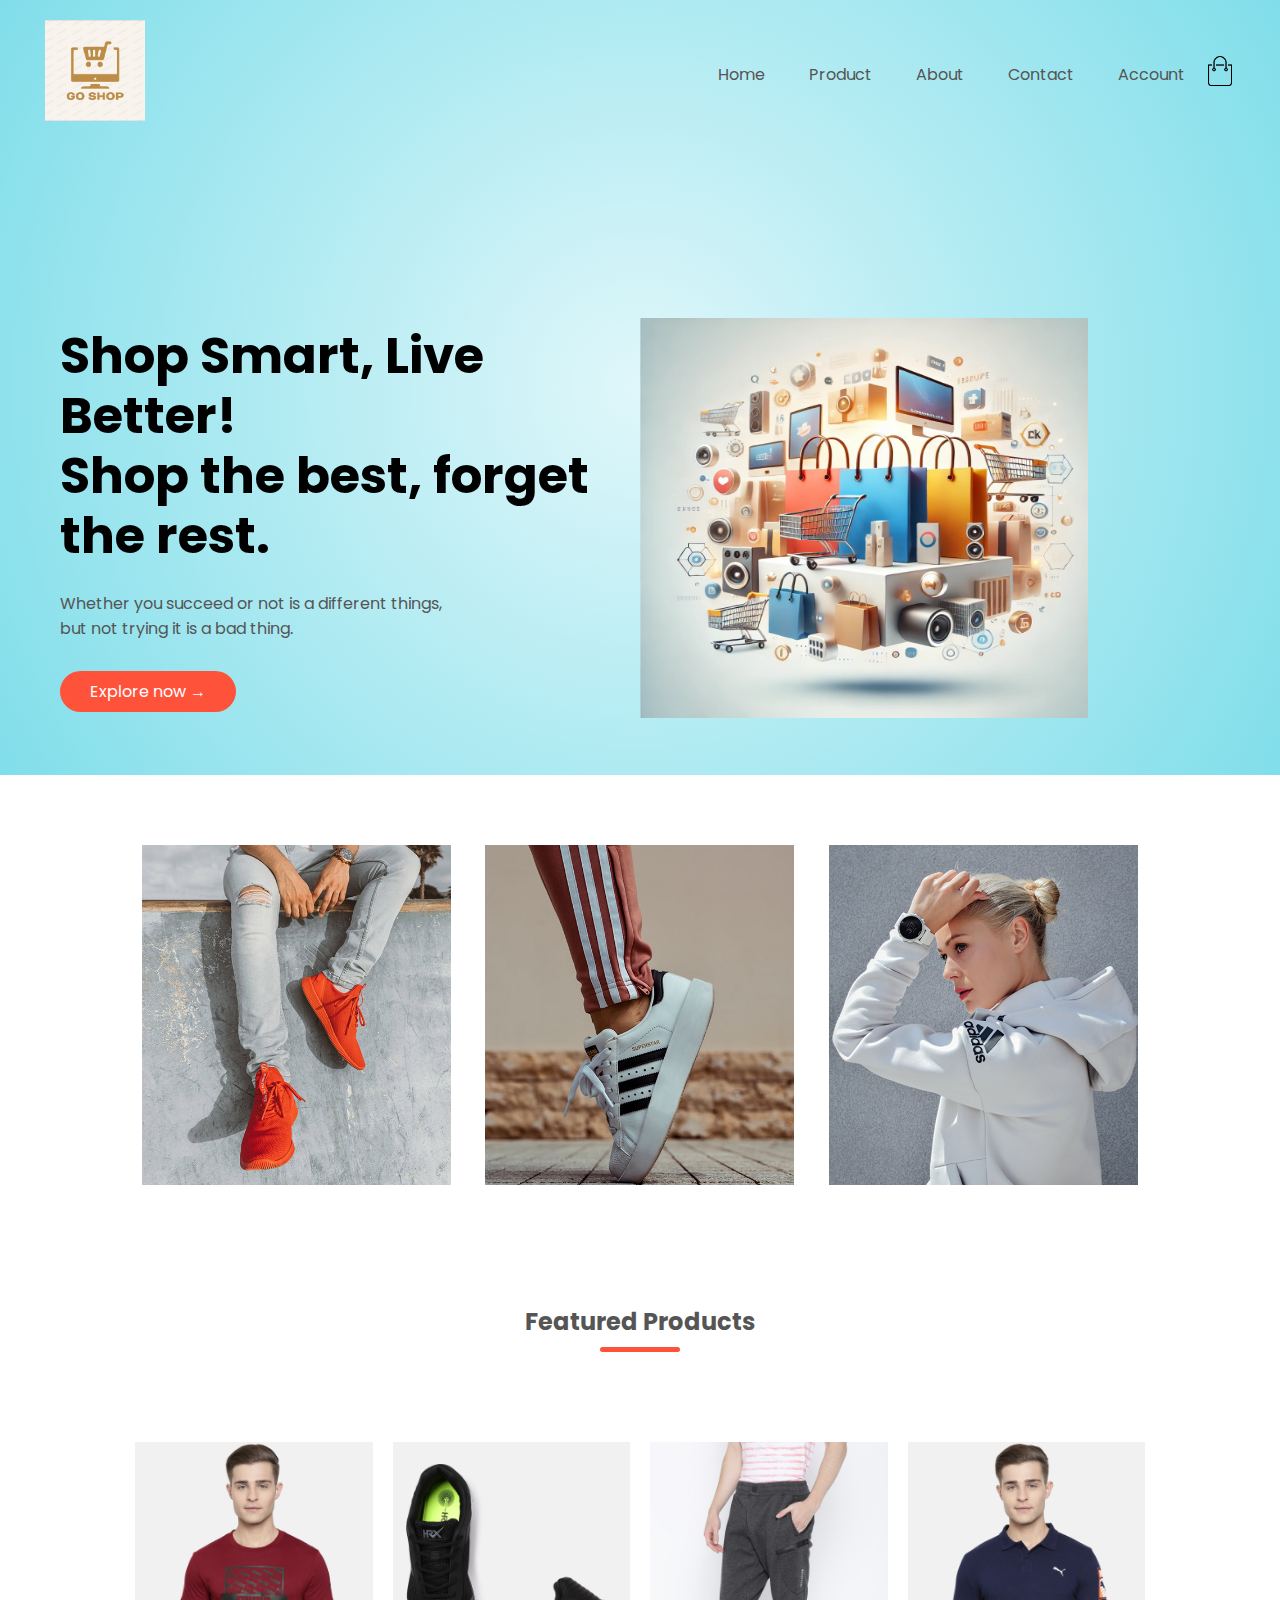
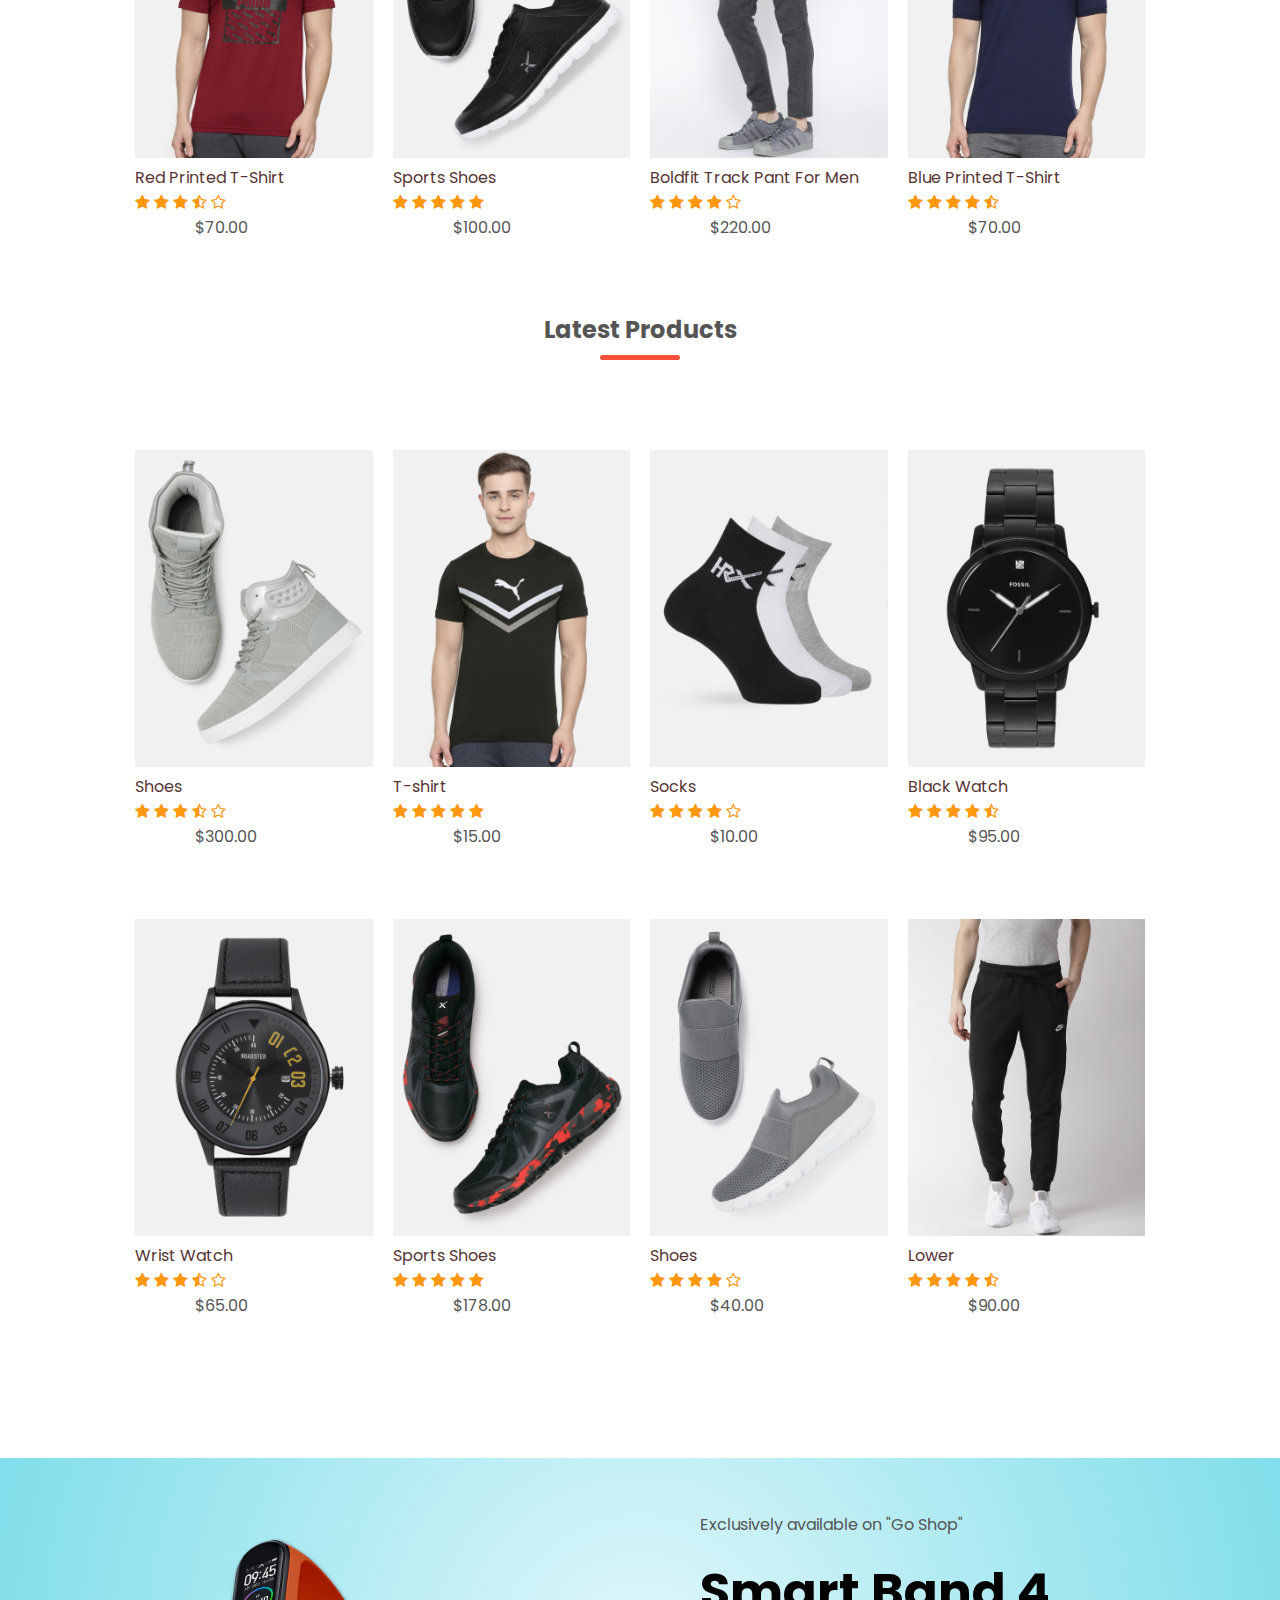
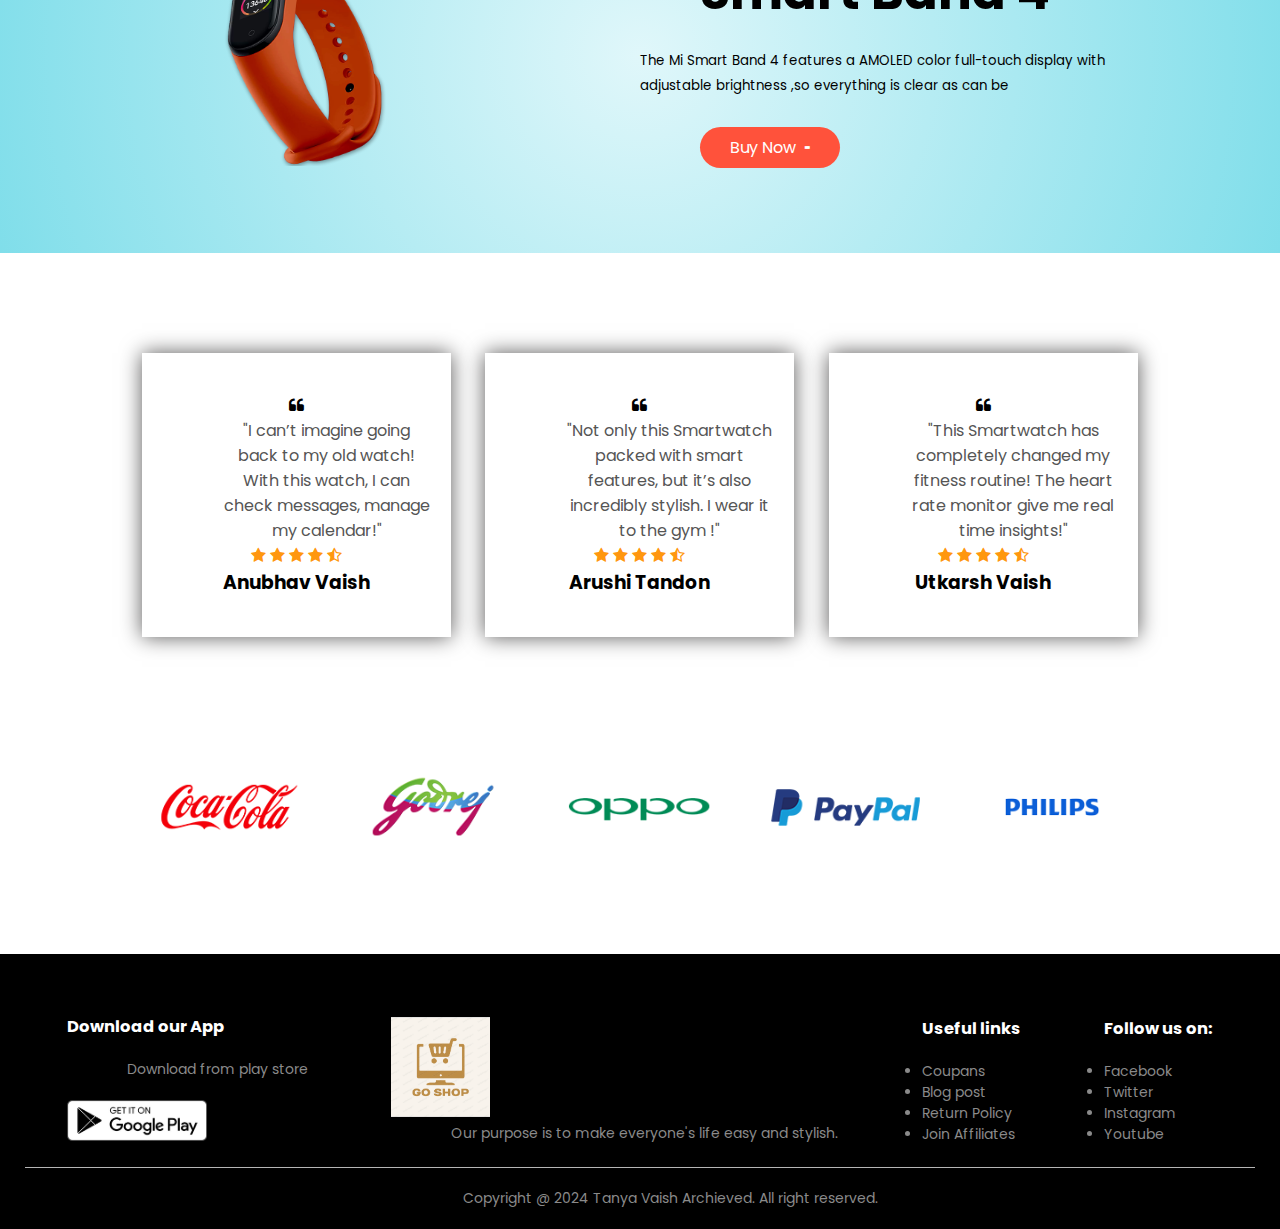
<file: index.html>
<!DOCTYPE html>
<html lang="en">
<head>
    <meta charset="UTF-8">
    <meta name="viewport" content="width=device-width, initial-scale=1.0">
    <title>GO SHOP </title>
    <link rel="stylesheet" href="./styles.css"/>
    <!--For adding diff. font styles-->
    <link rel="preconnect" href="https://fonts.googleapis.com">  
    <link rel="preconnect" href="https://fonts.gstatic.com" crossorigin>
    <link href="https://fonts.googleapis.com/css2?family=Poppins:wght@300;400;500;600;700&display=swap" rel="stylesheet">
    <!--Website used: "font awesome 4 cdn"-->
    <link rel="stylesheet" href="https://cdnjs.cloudflare.com/ajax/libs/font-awesome/4.7.0/css/font-awesome.min.css">
</head>
<body>
    <!--Header Section-->

    <div class="header">   <!--For adding background-color-->
    <div class="container">
        <div class="navbar">
            <div class="logo">
                <a href="./index.html"><img src="./assets/images/logo.png" width="100px" /></a>      <!--Image of logo of website--><!--On clicking logo,return to home page-->
            </div>
            <nav>
                <ul>       <!--adding links to other linked webpages-->
                    <li><a href="./index.html">Home</a></li>
                    <li><a href="./products.html">Product</a></li> 
                    <li><a href="./about.html">About</a></li>
                    <li><a href="./contact.html">Contact</a></li>
                    <li><a href="./account.html">Account</a></li>
                </ul>
            </nav>
            <a href="./cart.html"><img src="./assets/images/cart.png " width="30px" height="30px"></a>   
        </div>
    </div>
    <div class="row">
        <div class="col2">
            <h1>Shop Smart, Live Better!<br>Shop the best, forget the rest.</h1>
            <p>Whether you succeed or not is a different things, <br>but not trying it is a bad thing.</p>
            <a href="./products.html" class="button">Explore now &#8594</a>
        </div>
        <div class="col2">
            <img src="./assets/images/cover_photo.webp " width="1000px" height="500px">
        </div>
    </div>
    </div>

    <!--Category Section-->
    <div class="categories">
        <div class="small-container">                  <!--For adding spaces from both sides-->
            <div class="row">
                <div class="col3">
                    <img src="./assets/images/category-1.jpg">
                </div>
                <div class="col3">
                    <img src="./assets/images/category-2.jpg">
                </div>
                <div class="col3">
                    <img src="./assets/images/category-3.jpg">
                </div>
            </div>
        </div>
    </div>

    <!--Product Section-->
    <div class="small-container">
        <h2 class="title">Featured Products</h2>
        <div class="row">
            <div class="col4">
                <a href="./products_details.html"><img src="./assets/images/product-1.jpg"></a>
                <a href="./products_details.html"><h4>Red Printed T-Shirt</h4></a>
                <div class="rating">
                    <i class="fa fa-star" ></i>
                    <i class="fa fa-star" ></i>
                    <i class="fa fa-star" ></i>                <!--font awesome icons ,Website used:"cdnjs.com"-->
                    <i class="fa fa-star-half-o" ></i>
                    <i class="fa fa-star-o" ></i>
                </div>
                <p>$70.00</p>
            </div>
            <div class="col4">
                <img src="./assets/images/product-2.jpg">
                <h4>Sports Shoes</h4>
                <div class="rating">
                    <i class="fa fa-star" ></i>
                    <i class="fa fa-star" ></i>
                    <i class="fa fa-star" ></i>                <!--font awesome icons ,Website used:"cdnjs.com"-->
                    <i class="fa fa-star" ></i>
                    <i class="fa fa-star" ></i>
                </div>
                <p>$100.00</p>
            </div>
            <div class="col4">
                <img src="./assets/images/product-3.jpg">
                <h4>Boldfit Track Pant For Men</h4>
                <div class="rating">
                    <i class="fa fa-star" ></i>
                    <i class="fa fa-star" ></i>
                    <i class="fa fa-star" ></i>                <!--font awesome icons ,Website used:"cdnjs.com"-->
                    <i class="fa fa-star" ></i>
                    <i class="fa fa-star-o" ></i>
                </div>
                <p>$220.00</p>
            </div>
            <div class="col4">
                <img src="./assets/images/product-4.jpg">
                <h4>Blue Printed T-Shirt</h4>
                <div class="rating">
                    <i class="fa fa-star" ></i>
                    <i class="fa fa-star" ></i>
                    <i class="fa fa-star" ></i>                <!--font awesome icons ,Website used:"cdnjs.com"-->
                    <i class="fa fa-star" ></i>
                    <i class="fa fa-star-half-o" ></i>
                </div>
                <p>$70.00</p>
            </div>
        </div>

        <!--Latest Product Section-->

        <h2 class="title">Latest Products</h2>
        <div class="row">
            <div class="col4">
                <img src="./assets/images/product-5.jpg">
                <h4>Shoes</h4>
                <div class="rating">
                    <i class="fa fa-star" ></i>
                    <i class="fa fa-star" ></i>
                    <i class="fa fa-star" ></i>                <!--font awesome icons ,Website used:"cdnjs.com"-->
                    <i class="fa fa-star-half-o" ></i>
                    <i class="fa fa-star-o" ></i>
                </div>
                <p>$300.00</p>
            </div>
            <div class="col4">
                <img src="./assets/images/product-6.jpg">
                <h4>T-shirt</h4>
                <div class="rating">
                    <i class="fa fa-star" ></i>
                    <i class="fa fa-star" ></i>
                    <i class="fa fa-star" ></i>                <!--font awesome icons ,Website used:"cdnjs.com"-->
                    <i class="fa fa-star" ></i>
                    <i class="fa fa-star" ></i>
                </div>
                <p>$15.00</p>
            </div>
            <div class="col4">
                <img src="./assets/images/product-7.jpg">
                <h4>Socks</h4>
                <div class="rating">
                    <i class="fa fa-star" ></i>
                    <i class="fa fa-star" ></i>
                    <i class="fa fa-star" ></i>                <!--font awesome icons ,Website used:"cdnjs.com"-->
                    <i class="fa fa-star" ></i>
                    <i class="fa fa-star-o" ></i>
                </div>
                <p>$10.00</p>
            </div>
            <div class="col4">
                <img src="./assets/images/product-8.jpg">
                <h4>Black Watch</h4>
                <div class="rating">
                    <i class="fa fa-star" ></i>
                    <i class="fa fa-star" ></i>
                    <i class="fa fa-star" ></i>                <!--font awesome icons ,Website used:"cdnjs.com"-->
                    <i class="fa fa-star" ></i>
                    <i class="fa fa-star-half-o" ></i>
                </div>
                <p>$95.00</p>
            </div>
            <div class="col4">
                <img src="./assets/images/product-9.jpg">
                <h4>Wrist Watch</h4>
                <div class="rating">
                    <i class="fa fa-star" ></i>
                    <i class="fa fa-star" ></i>
                    <i class="fa fa-star" ></i>                <!--font awesome icons ,Website used:"cdnjs.com"-->
                    <i class="fa fa-star-half-o" ></i>
                    <i class="fa fa-star-o" ></i>
                </div>
                <p>$65.00</p>
            </div>
            <div class="col4">
                <img src="./assets/images/product-10.jpg">
                <h4>Sports Shoes</h4>
                <div class="rating">
                    <i class="fa fa-star" ></i>
                    <i class="fa fa-star" ></i>
                    <i class="fa fa-star" ></i>                <!--font awesome icons ,Website used:"cdnjs.com"-->
                    <i class="fa fa-star" ></i>
                    <i class="fa fa-star" ></i>
                </div>
                <p>$178.00</p>
            </div>
            <div class="col4">
                <img src="./assets/images/product-11.jpg">
                <h4>Shoes</h4>
                <div class="rating">
                    <i class="fa fa-star" ></i>
                    <i class="fa fa-star" ></i>
                    <i class="fa fa-star" ></i>                <!--font awesome icons ,Website used:"cdnjs.com"-->
                    <i class="fa fa-star" ></i>
                    <i class="fa fa-star-o" ></i>
                </div>
                <p>$40.00</p>
            </div>
            <div class="col4">
                <img src="./assets/images/product-12.jpg">
                <h4>Lower</h4>
                <div class="rating">
                    <i class="fa fa-star" ></i>
                    <i class="fa fa-star" ></i>
                    <i class="fa fa-star" ></i>                <!--font awesome icons ,Website used:"cdnjs.com"-->
                    <i class="fa fa-star" ></i>
                    <i class="fa fa-star-half-o" ></i>
                </div>
                <p>$90.00</p>
            </div>
        </div>
        </div>
    </div>
    
    <!--Offer Section-->

    <div class="offer">
        <div class="small-container">
            <div class="row">
                <div class="col2">
                    <img src="./assets/images/exclusive.png" class="offer-img">
                </div>
                <div class="col2">
                    <p>Exclusively available on "Go Shop"</p>
                    <h1>Smart Band 4</h1>
                    <small>The Mi Smart Band 4 features a AMOLED color full-touch display with adjustable brightness
                        ,so everything is clear as can be
                    </small>
                    <a href="" class="button">Buy Now &#9594;</a>
                </div>
            </div>
        </div>
    </div>

    <!--Testimonial Section-->

    <div class="testimonial">
        <div class="small-container">
            <div class="row">
                <div class="col3">
                    <i class="fa fa-quote-left" ></i>
                    <p>"I can’t imagine going back to my old watch! With this watch, I can check messages, manage my calendar!"</p>
                    <div class="rating">
                        <i class="fa fa-star" ></i>
                        <i class="fa fa-star" ></i>
                        <i class="fa fa-star" ></i>                
                        <i class="fa fa-star" ></i>
                        <i class="fa fa-star-half-o" ></i>
                    </div>
                    <h3>Anubhav Vaish</h3>
                </div>
                <div class="col3">
                    <i class="fa fa-quote-left" ></i>
                    <p>"Not only this Smartwatch packed with smart features, but it’s also incredibly stylish. I wear it to the gym !"</p>
                    <div class="rating">
                        <i class="fa fa-star" ></i>
                        <i class="fa fa-star" ></i>
                        <i class="fa fa-star" ></i>                
                        <i class="fa fa-star" ></i>
                        <i class="fa fa-star-half-o" ></i>
                    </div>
                    <h3>Arushi Tandon</h3>
                </div>
                <div class="col3">
                    <i class="fa fa-quote-left" ></i>
                    <p>"This Smartwatch has completely changed my fitness routine! The heart rate monitor give me real time insights!" </p>
                    <div class="rating">
                        <i class="fa fa-star" ></i>
                        <i class="fa fa-star" ></i>
                        <i class="fa fa-star" ></i>                
                        <i class="fa fa-star" ></i>
                        <i class="fa fa-star-half-o" ></i>
                    </div>
                    <h3>Utkarsh Vaish</h3>
                </div>
            </div>
        </div>
    </div>

    <!--Brands Section-->
    <div class="brands">
        <div class="small-container">
            <div class="row">
                <div class="col5">
                    <img src="./assets/images/logo-coca-cola.png">
                </div>
                <div class="col5">
                    <img src="./assets/images/logo-godrej.png">
                </div>
                <div class="col5">
                    <img src="./assets/images/logo-oppo.png">
                </div>
                <div class="col5">
                    <img src="./assets/images/logo-paypal.png">
                </div>
                <div class="col5">
                    <img src="./assets/images/logo-philips.png">
                </div>
            </div>
        </div>
    </div>

    <!--Footer Section-->
    <div class="footer">
        <div class="container">
            <div class="row">
                <div class="footer-col1">
                    <h3>Download our App</h3>
                    <p>Download from play store</p>
                    <div class="app-logo">
                        <img src="./assets/images/play-store.png" >
                    </div>
                </div>
                <div class="footer-col-2">
                    <img src="./assets/images/logo.png" class="kuch-bhi">
                    <p>Our purpose is to make everyone's life easy and stylish.</p>
                </div>
                <div class="footer-col-3">
                    <h3>Useful links</h3>
                    <ul>
                        <li>Coupans</li>
                        <li>Blog post</li>
                        <li>Return Policy</li>
                        <li>Join Affiliates</li>
                    </ul>
                </div>
                <div class="footer-col-4">
                    <h3>Follow us on:</h3>
                    <ul>
                        <li>Facebook</li>
                        <li>Twitter</li>
                        <li>Instagram</li>
                        <li>Youtube</li>
                    </ul>
                </div>
            </div>
            <hr>
            <p class="copyright">Copyright @ 2024 Tanya Vaish Archieved. All right reserved.</p>
        </div>
    </div>
</body>
</html>
</file>
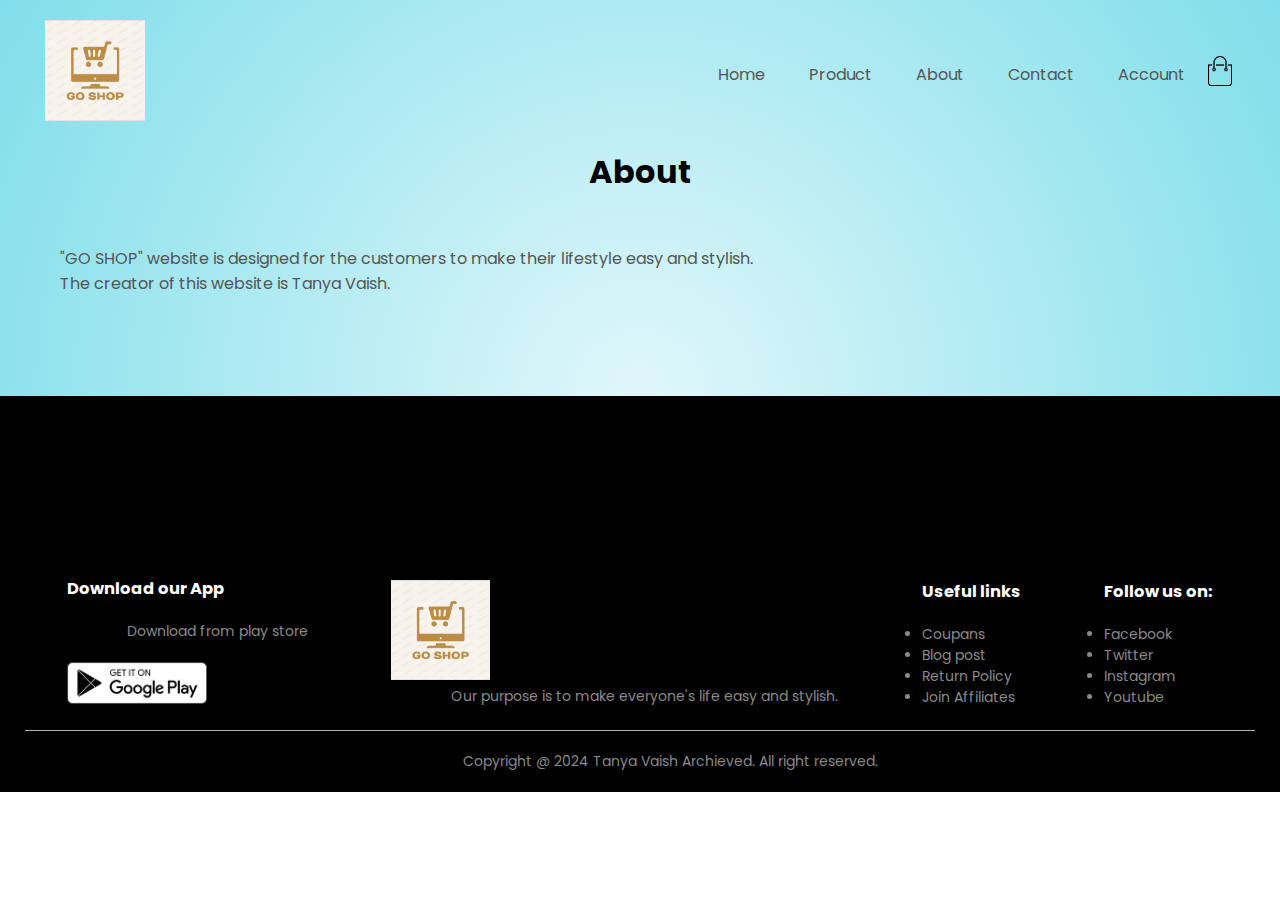
<file: about.html>
<!DOCTYPE html>
<html lang="en">
<head>
    <meta charset="UTF-8">
    <meta name="viewport" content="width=device-width, initial-scale=1.0">
    <title>About Page - GO SHOP </title>
    <link rel="stylesheet" href="./styles.css"/>
    <!--For adding diff. font styles-->
    <link rel="preconnect" href="https://fonts.googleapis.com">  
    <link rel="preconnect" href="https://fonts.gstatic.com" crossorigin>
    <link href="https://fonts.googleapis.com/css2?family=Poppins:wght@300;400;500;600;700&display=swap" rel="stylesheet">
    <!--Website used: "font awesome 4 cdn"-->
    <link rel="stylesheet" href="https://cdnjs.cloudflare.com/ajax/libs/font-awesome/4.7.0/css/font-awesome.min.css">
</head>
<body>
    <!--Header Section-->

    <div class="header">   <!--For adding background-color-->
    <div class="container">
        <div class="navbar">
            <div class="logo">
                <a href="./index.html"><img src="./assets/images/logo.png" width="100px" /></a>      <!--Image of logo of website-->
            </div>
            <nav>
                <ul>       <!--adding links to other linked webpages-->
                    <li><a href="./index.html">Home</a></li>
                    <li><a href="./products.html">Product</a></li> 
                    <li><a href="./about.html">About</a></li>
                    <li><a href="./contact.html">Contact</a></li>
                    <li><a href="./account.html">Account</a></li>
                </ul>
            </nav>
            <a href="./cart.html"><img src="./assets/images/cart.png " width="30px" height="30px"></a>
        </div>
    </div>

    <!--About Section-->
    <h1 style="text-align: center;">About</h1><br><br>
    <p>"GO SHOP" website is designed for the customers to make their lifestyle easy and stylish. <br>The creator of this website is Tanya Vaish.</p>
    <br><br><br><br>

    <!--Footer Section-->
    <div class="footer">
        <div class="container">
            <div class="row">
                <div class="footer-col1">
                    <h3>Download our App</h3>
                    <p>Download from play store</p>
                    <div class="app-logo">
                        <img src="./assets/images/play-store.png" >
                    </div>
                </div>
                <div class="footer-col-2">
                    <img src="./assets/images/logo.png" class="kuch-bhi">
                    <p>Our purpose is to make everyone's life easy and stylish.</p>
                </div>
                <div class="footer-col-3">
                    <h3>Useful links</h3>
                    <ul>
                        <li>Coupans</li>
                        <li>Blog post</li>
                        <li>Return Policy</li>
                        <li>Join Affiliates</li>
                    </ul>
                </div>
                <div class="footer-col-4">
                    <h3>Follow us on:</h3>
                    <ul>
                        <li>Facebook</li>
                        <li>Twitter</li>
                        <li>Instagram</li>
                        <li>Youtube</li>
                    </ul>
                </div>
            </div>
            <hr>
            <p class="copyright">Copyright @ 2024 Tanya Vaish Archieved. All right reserved.</p>
        </div>
    </div>
</file>
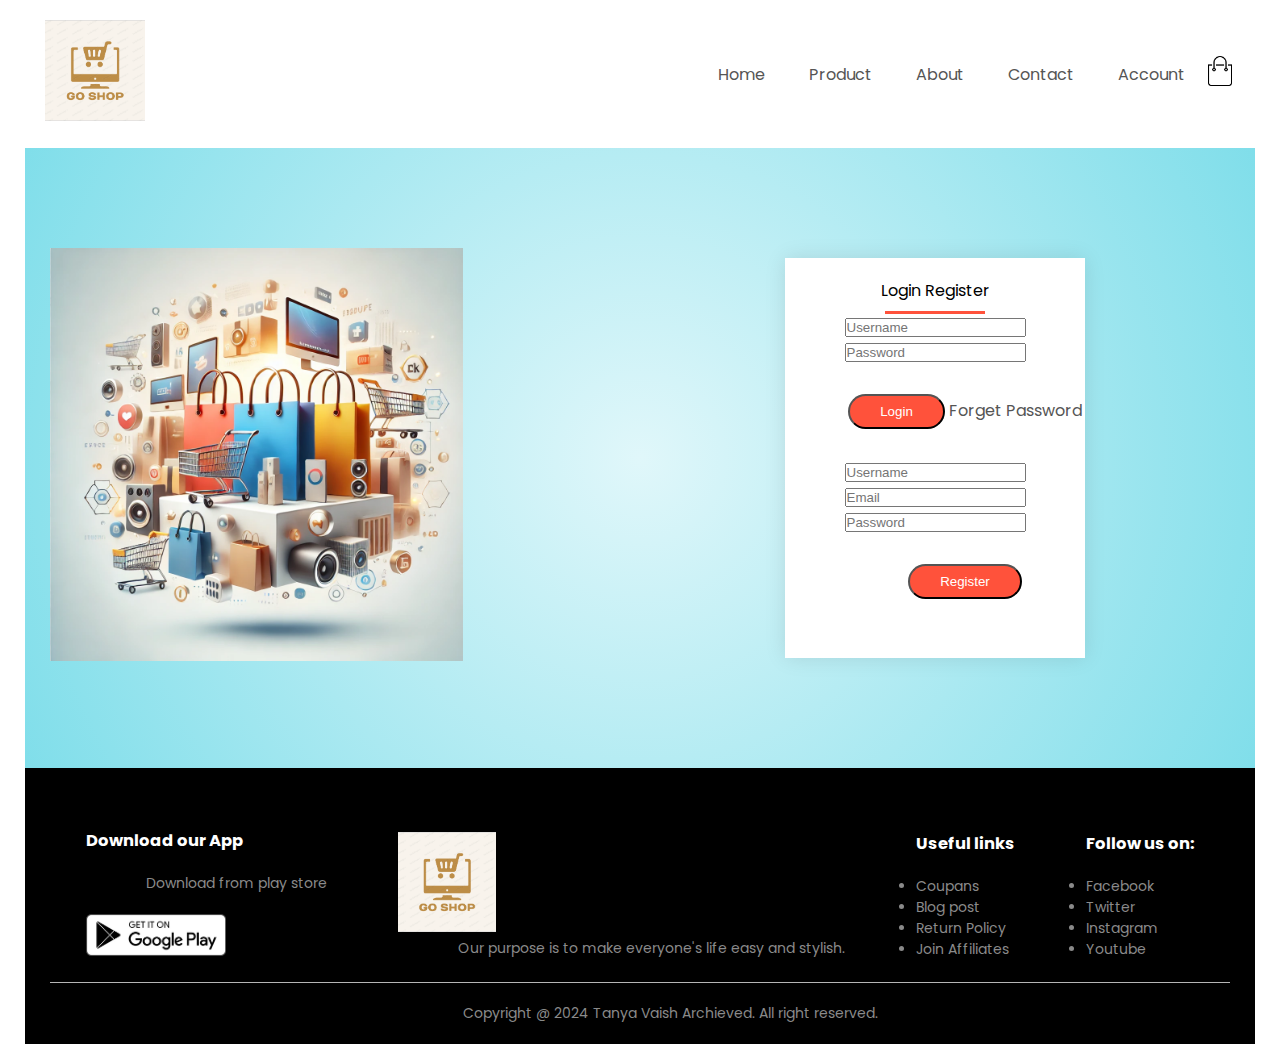
<file: account.html>
<!DOCTYPE html>
<html lang="en">
<head>
    <meta charset="UTF-8">
    <meta name="viewport" content="width=device-width, initial-scale=1.0">
    <title>Account page - GO SHOP </title>
    <link rel="stylesheet" href="./styles.css"/>
    <!--For adding diff. font styles-->
    <link rel="preconnect" href="https://fonts.googleapis.com">  
    <link rel="preconnect" href="https://fonts.gstatic.com" crossorigin>
    <link href="https://fonts.googleapis.com/css2?family=Poppins:wght@300;400;500;600;700&display=swap" rel="stylesheet">
    <!--Website used: "font awesome 4 cdn"-->
    <link rel="stylesheet" href="https://cdnjs.cloudflare.com/ajax/libs/font-awesome/4.7.0/css/font-awesome.min.css">
</head>
<body>
    <!--Header Section-->
    <div class="container">
        <div class="navbar">
            <div class="logo">
                <a href="./index.html"><img src="./assets/images/logo.png" width="100px" /></a>      <!--Image of logo of website-->
            </div>
            <nav>
                <ul>       <!--adding links to other linked webpages-->
                    <li><a href="./index.html">Home</a></li>
                    <li><a href="./products.html">Product</a></li> 
                    <li><a href="./about.html">About</a></li>
                    <li><a href="./contact.html">Contact</a></li>
                    <li><a href="./account.html">Account</a></li>
                </ul>
            </nav>
            <a href="./cart.html"><img src="./assets/images/cart.png " width="30px" height="30px"></a>
        </div>

        <!--Account Page-->
        <div class="account-page">
            <div class="container">
                <div class="row">
                    <div class="col2">
                        <img src="./assets/images/cover_photo.webp">
                    </div>
                    <div class="col2">
                        <div class="form-container">
                            <div class="form-button">
                                <span>Login</span>
                                <span>Register</span>
                                <hr id="Indicator">
                            </div>
                            <form>
                                <input type="text" placeholder="Username">
                                <input type="password" placeholder="Password">
                                <button type="submit" class="button">Login</button>
                                <a href="">Forget Password</a>
                            </form>
                            <form>
                                <input type="text" placeholder="Username">
                                <input type="email" placeholder="Email">
                                <input type="password" placeholder="Password">
                                <button type="submit" class="button">Register</button>
                            </form>
                        </div>
                    </div>
                </div>
            </div>
        </div>

    <!--Footer Section-->
    <div class="footer">
        <div class="container">
            <div class="row">
                <div class="footer-col1">
                    <h3>Download our App</h3>
                    <p>Download from play store</p>
                    <div class="app-logo">
                        <img src="./assets/images/play-store.png" >
                    </div>
                </div>
                <div class="footer-col-2">
                    <img src="./assets/images/logo.png" class="kuch-bhi">
                    <p>Our purpose is to make everyone's life easy and stylish.</p>
                </div>
                <div class="footer-col-3">
                    <h3>Useful links</h3>
                    <ul>
                        <li>Coupans</li>
                        <li>Blog post</li>
                        <li>Return Policy</li>
                        <li>Join Affiliates</li>
                    </ul>
                </div>
                <div class="footer-col-4">
                    <h3>Follow us on:</h3>
                    <ul>
                        <li>Facebook</li>
                        <li>Twitter</li>
                        <li>Instagram</li>
                        <li>Youtube</li>
                    </ul>
                </div>
            </div>
            <hr>
            <p class="copyright">Copyright @ 2024 Tanya Vaish Archieved. All right reserved.</p>
        </div>
    </div>
</body>
</html>
</file>
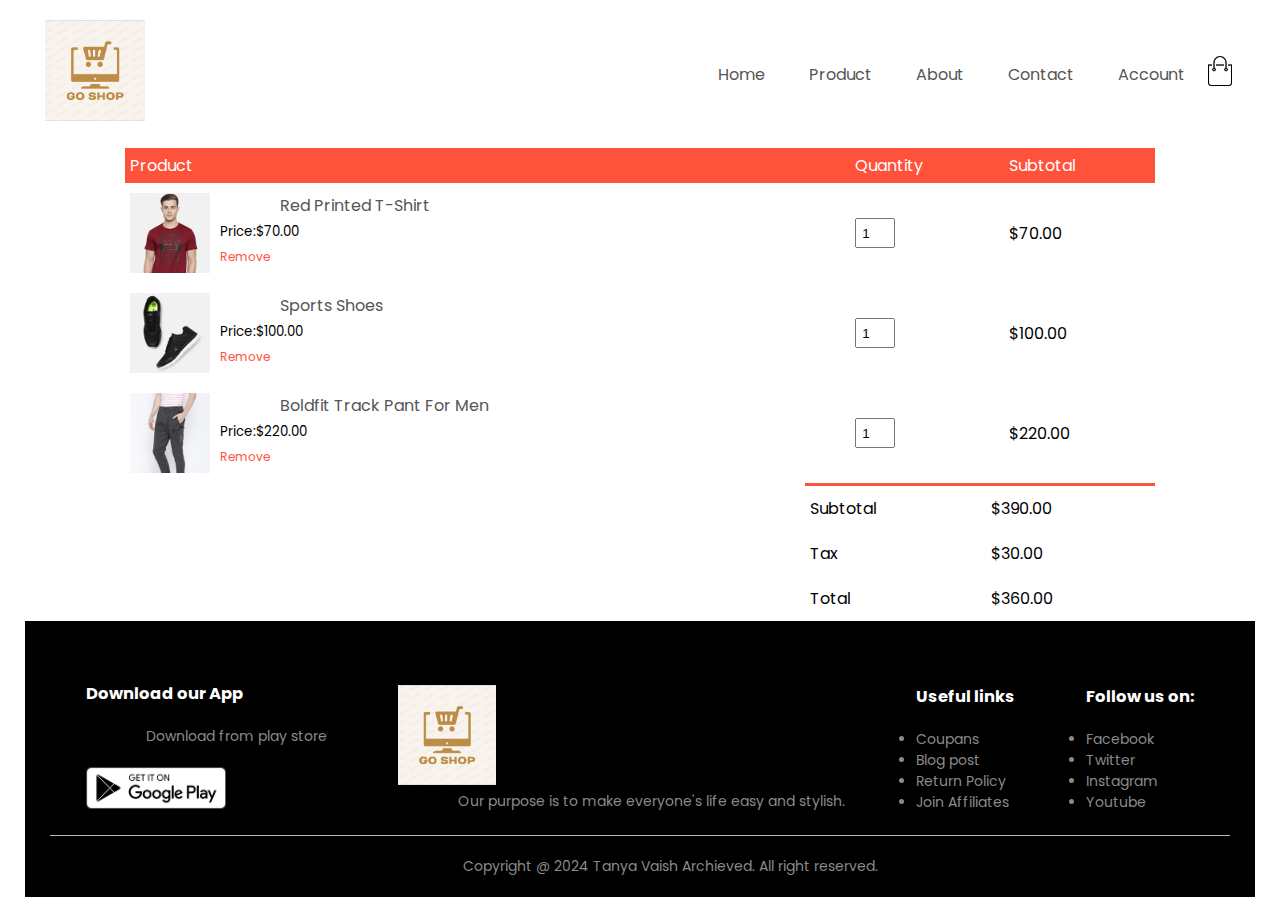
<file: cart.html>
<!DOCTYPE html>
<html lang="en">
<head>
    <meta charset="UTF-8">
    <meta name="viewport" content="width=device-width, initial-scale=1.0">
    <title>Cart page - GO SHOP </title>
    <link rel="stylesheet" href="./styles.css"/>
    <!--For adding diff. font styles-->
    <link rel="preconnect" href="https://fonts.googleapis.com">  
    <link rel="preconnect" href="https://fonts.gstatic.com" crossorigin>
    <link href="https://fonts.googleapis.com/css2?family=Poppins:wght@300;400;500;600;700&display=swap" rel="stylesheet">
    <!--Website used: "font awesome 4 cdn"-->
    <link rel="stylesheet" href="https://cdnjs.cloudflare.com/ajax/libs/font-awesome/4.7.0/css/font-awesome.min.css">
</head>
<body>
    <!--Header Section-->
    <div class="container">
        <div class="navbar">
            <div class="logo">
                <a href="./index.html"><img src="./assets/images/logo.png" width="100px" /></a>      <!--Image of logo of website-->
            </div>
            <nav>
                <ul>       <!--adding links to other linked webpages-->
                    <li><a href="./index.html">Home</a></li>
                    <li><a href="./products.html">Product</a></li> 
                    <li><a href="./about.html">About</a></li>
                    <li><a href="./contact.html">Contact</a></li>
                    <li><a href="./account.html">Account</a></li>
                </ul>
            </nav>
            <a href="./cart.html"><img src="./assets/images/cart.png " width="30px" height="30px"></a>
        </div>

        <!--Cart Item Details-->
        <div class="small-container" cart-page>
            <table>
                <tr>
                    <th>Product</th>
                    <th>Quantity</th>
                    <th>Subtotal</th>
                </tr>
                <tr>
                    <td class="cart-info">
                        <img src="./assets/images/buy-1.jpg">
                        <div>
                            <p>Red Printed T-Shirt</p>
                            <small>Price:$70.00</small>
                            <br>
                            <a href="">Remove</a>
                        </div>
                    </td>
                    <td><input type="number" value="1"></td>
                    <td>$70.00</td>
                </tr>
                <tr>
                    <td class="cart-info">
                        <img src="./assets/images/buy-2.jpg">
                        <div>
                            <p>Sports Shoes</p>
                            <small>Price:$100.00</small>
                            <br>
                            <a href="">Remove</a>
                        </div>
                    </td>
                    <td><input type="number" value="1"></td>
                    <td>$100.00</td>
                </tr>
                <tr>
                    <td class="cart-info">
                        <img src="./assets/images/buy-3.jpg">
                        <div>
                            <p>Boldfit Track Pant For Men</p>
                            <small>Price:$220.00</small>
                            <br>
                            <a href="">Remove</a>
                        </div>
                    </td>
                    <td><input type="number" value="1"></td>
                    <td>$220.00</td>
                </tr>
            </table>

            <div class="total-price">
                <table>
                    <tr>
                        <td>Subtotal</td>
                        <td>$390.00</td>
                    </tr>
                    <tr>
                        <td>Tax</td>
                        <td>$30.00</td>
                    </tr>
                    <tr>
                        <td>Total</td>
                        <td>$360.00</td>
                    </tr>
                </table>
            </div>
        </div>

    <!--Footer Section-->
    <div class="footer">
        <div class="container">
            <div class="row">
                <div class="footer-col1">
                    <h3>Download our App</h3>
                    <p>Download from play store</p>
                    <div class="app-logo">
                        <img src="./assets/images/play-store.png" >
                    </div>
                </div>
                <div class="footer-col-2">
                    <img src="./assets/images/logo.png" class="kuch-bhi">
                    <p>Our purpose is to make everyone's life easy and stylish.</p>
                </div>
                <div class="footer-col-3">
                    <h3>Useful links</h3>
                    <ul>
                        <li>Coupans</li>
                        <li>Blog post</li>
                        <li>Return Policy</li>
                        <li>Join Affiliates</li>
                    </ul>
                </div>
                <div class="footer-col-4">
                    <h3>Follow us on:</h3>
                    <ul>
                        <li>Facebook</li>
                        <li>Twitter</li>
                        <li>Instagram</li>
                        <li>Youtube</li>
                    </ul>
                </div>
            </div>
            <hr>
            <p class="copyright">Copyright @ 2024 Tanya Vaish Archieved. All right reserved.</p>
        </div>
    </div>
</body>
</html>
</file>
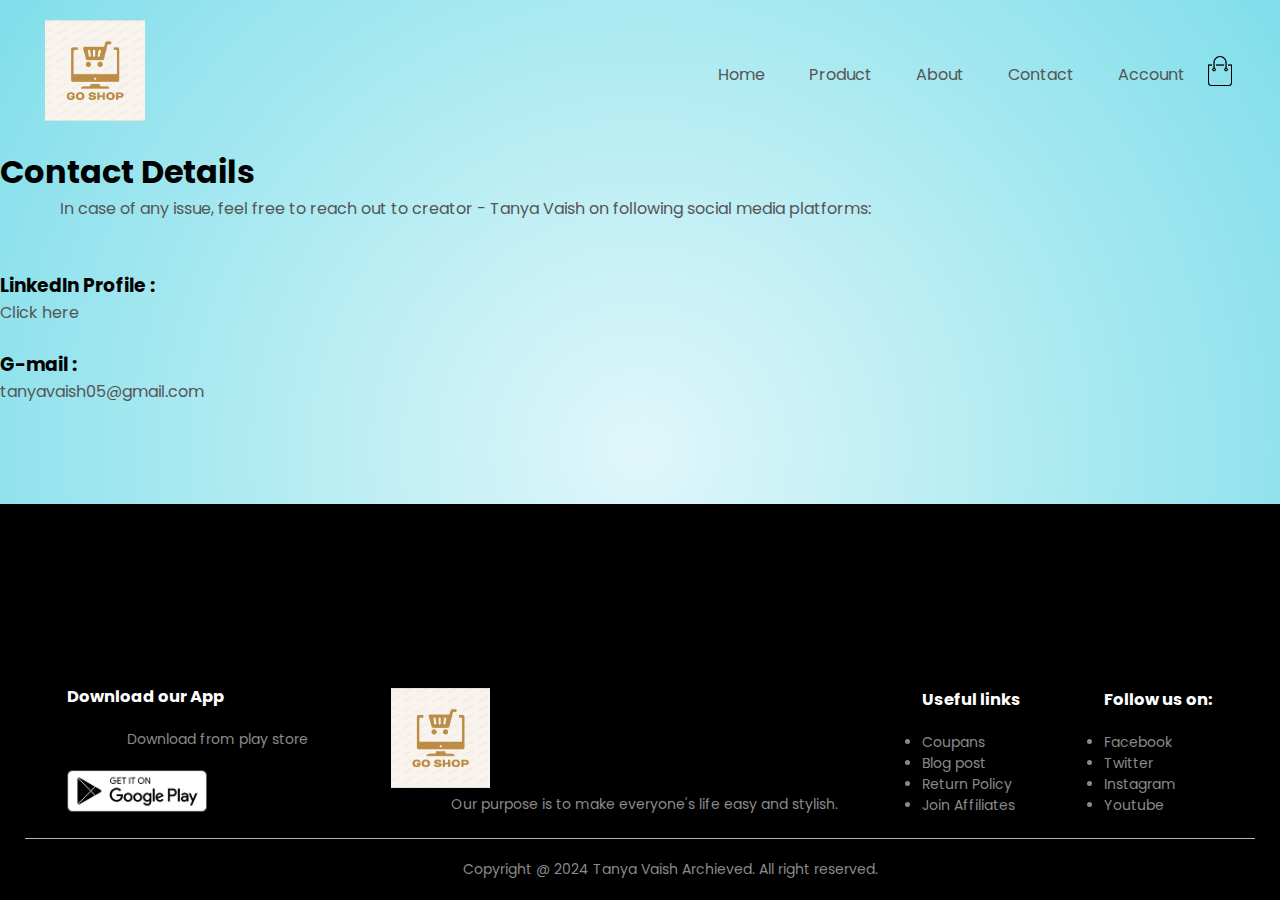
<file: contact.html>
<!DOCTYPE html>
<html lang="en">
<head>
    <meta charset="UTF-8">
    <meta name="viewport" content="width=device-width, initial-scale=1.0">
    <title>Contact Page - GO SHOP </title>
    <link rel="stylesheet" href="./styles.css"/>
    <!--For adding diff. font styles-->
    <link rel="preconnect" href="https://fonts.googleapis.com">  
    <link rel="preconnect" href="https://fonts.gstatic.com" crossorigin>
    <link href="https://fonts.googleapis.com/css2?family=Poppins:wght@300;400;500;600;700&display=swap" rel="stylesheet">
    <!--Website used: "font awesome 4 cdn"-->
    <link rel="stylesheet" href="https://cdnjs.cloudflare.com/ajax/libs/font-awesome/4.7.0/css/font-awesome.min.css">
</head>
<body>
    <!--Header Section-->

    <div class="header">   <!--For adding background-color-->
    <div class="container">
        <div class="navbar">
            <div class="logo">
                <a href="./index.html"><img src="./assets/images/logo.png" width="100px" /></a>      <!--Image of logo of website-->
            </div>
            <nav>
                <ul>       <!--adding links to other linked webpages-->
                    <li><a href="./index.html">Home</a></li>
                    <li><a href="./products.html">Product</a></li> 
                    <li><a href="./about.html">About</a></li>
                    <li><a href="./contact.html">Contact</a></li>
                    <li><a href="./account.html">Account</a></li>
                </ul>
            </nav>
            <a href="./cart.html"><img src="./assets/images/cart.png " width="30px" height="30px"></a>
        </div>
    </div>

    <!--Contact Details-->
    <h1>Contact Details</h1>
    <p>In case of any issue, feel free to reach out to creator - Tanya Vaish on following social media platforms:</p><br><br>
    <ul>
        <li><h3>LinkedIn Profile : </h3><a href="https://www.linkedin.com/in/tanya-vaish07">Click here</a></li>
        <br>
        <li><h3>G-mail : </h3><a href="mailto:tanyavaish05@gmail.com">tanyavaish05@gmail.com</a></li>
    </ul>
    <br><br><br><br>

    <!--Footer Section-->
    <div class="footer">
        <div class="container">
            <div class="row">
                <div class="footer-col1">
                    <h3>Download our App</h3>
                    <p>Download from play store</p>
                    <div class="app-logo">
                        <img src="./assets/images/play-store.png" >
                    </div>
                </div>
                <div class="footer-col-2">
                    <img src="./assets/images/logo.png" class="kuch-bhi">
                    <p>Our purpose is to make everyone's life easy and stylish.</p>
                </div>
                <div class="footer-col-3">
                    <h3>Useful links</h3>
                    <ul>
                        <li>Coupans</li>
                        <li>Blog post</li>
                        <li>Return Policy</li>
                        <li>Join Affiliates</li>
                    </ul>
                </div>
                <div class="footer-col-4">
                    <h3>Follow us on:</h3>
                    <ul>
                        <li>Facebook</li>
                        <li>Twitter</li>
                        <li>Instagram</li>
                        <li>Youtube</li>
                    </ul>
                </div>
            </div>
            <hr>
            <p class="copyright">Copyright @ 2024 Tanya Vaish Archieved. All right reserved.</p>
        </div>
    </div>
</file>
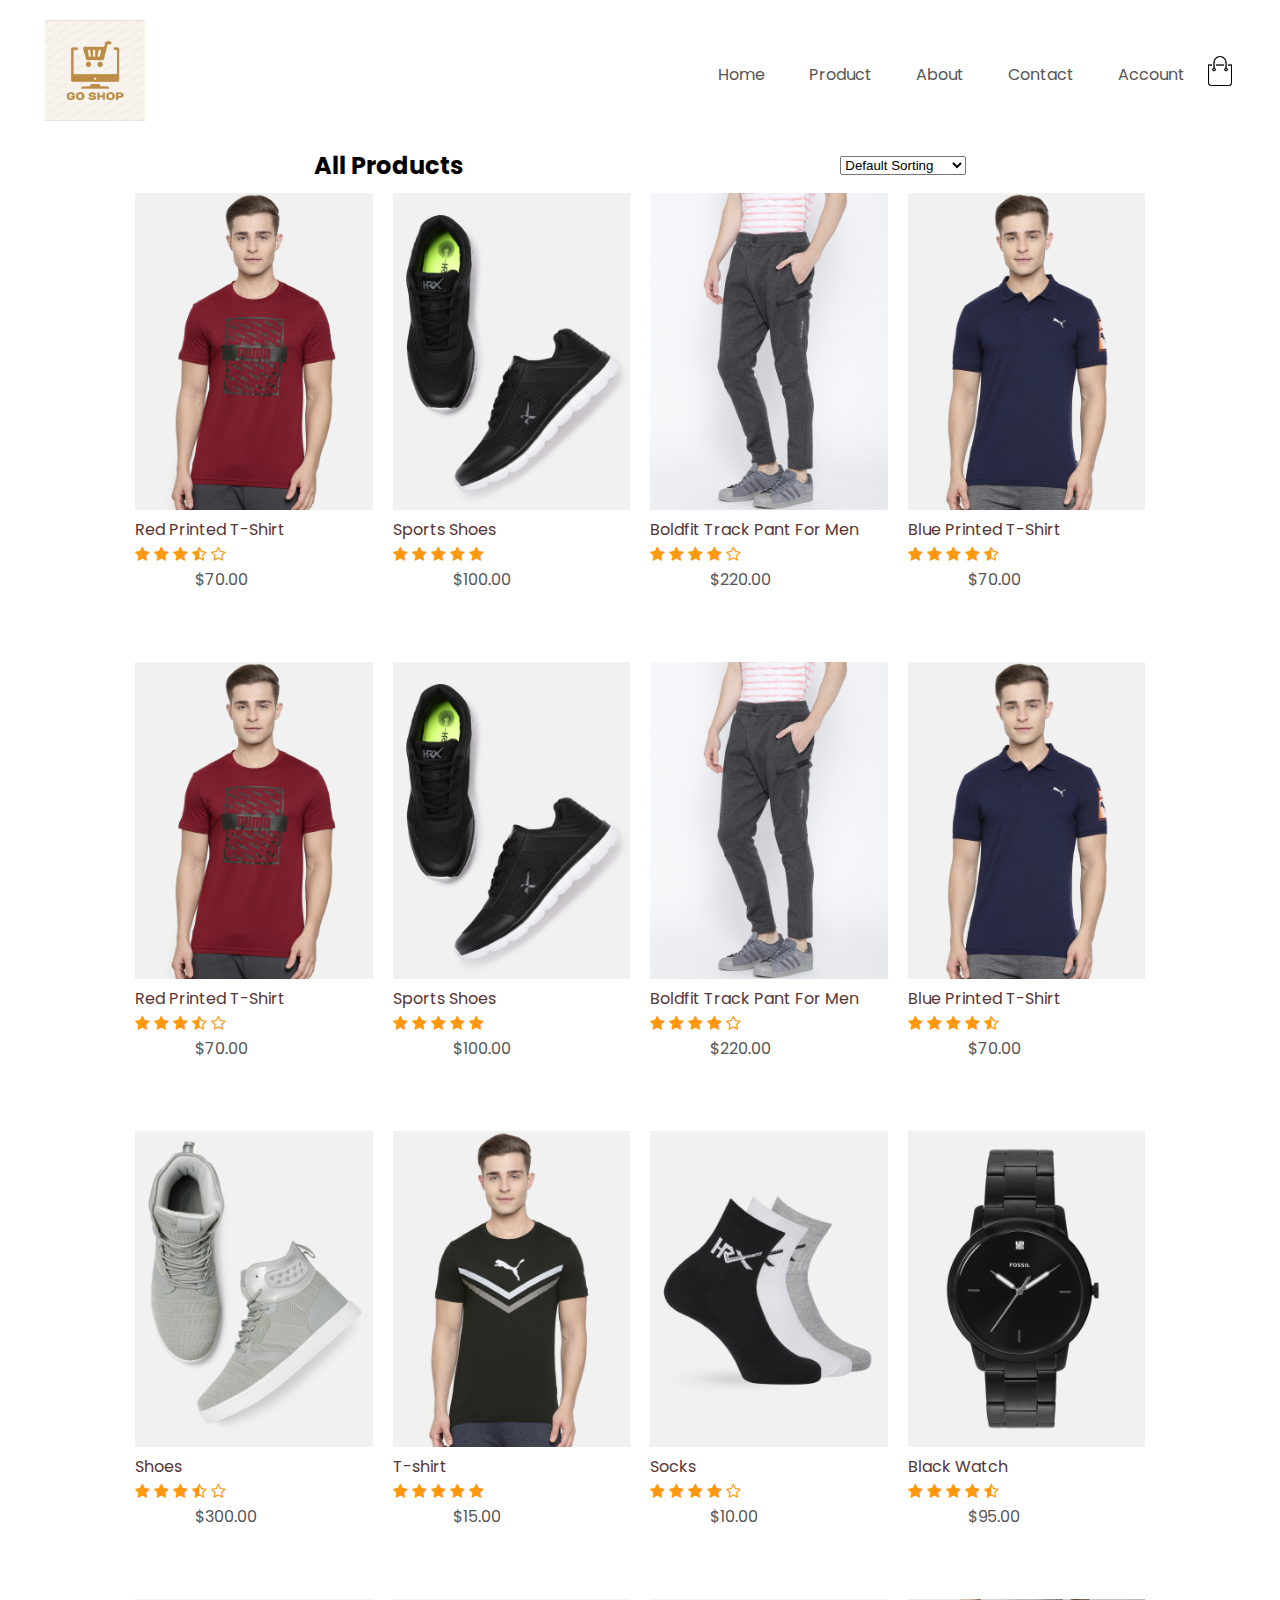
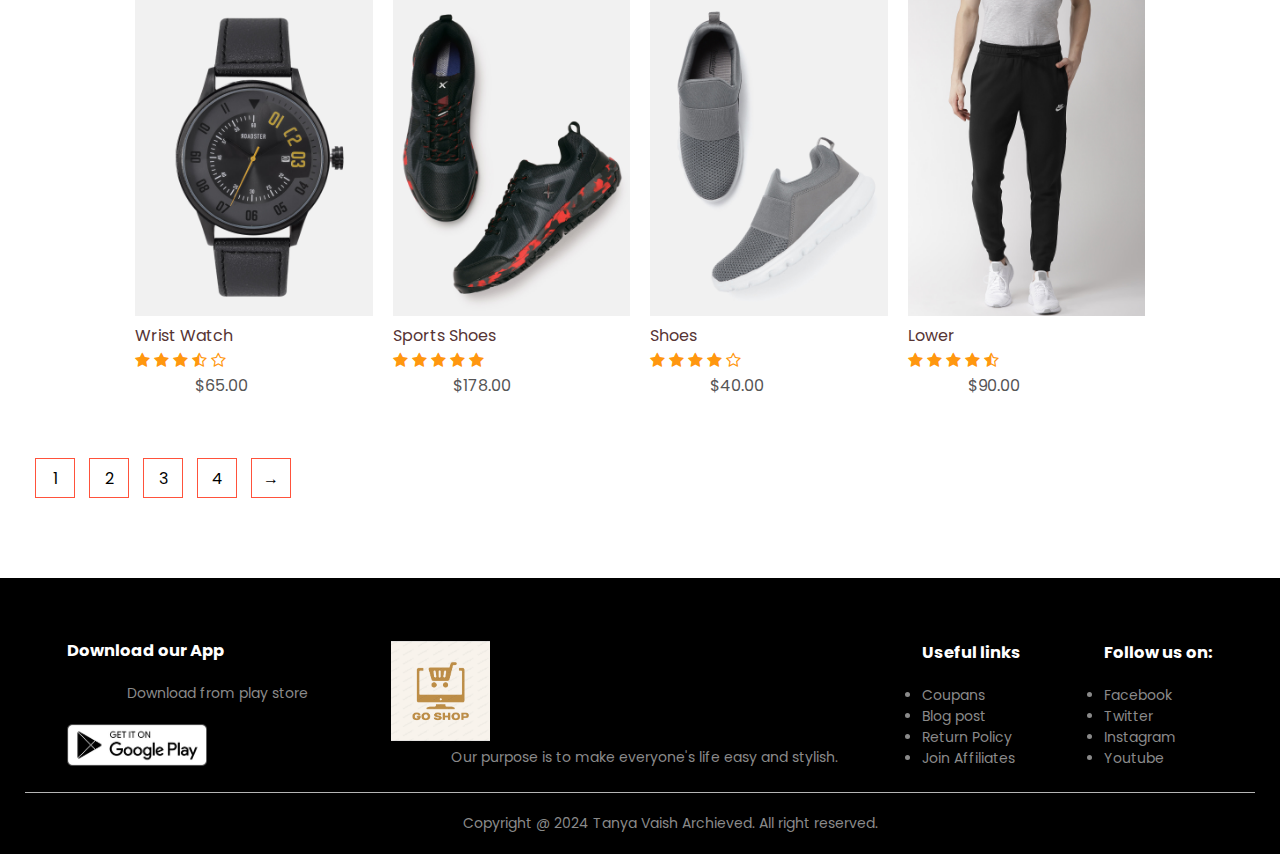
<file: products.html>
<!DOCTYPE html>
<html lang="en">
<head>
    <meta charset="UTF-8">
    <meta name="viewport" content="width=device-width, initial-scale=1.0">
    <title>Products page - GO SHOP </title>
    <link rel="stylesheet" href="./styles.css"/>
    <!--For adding diff. font styles-->
    <link rel="preconnect" href="https://fonts.googleapis.com">  
    <link rel="preconnect" href="https://fonts.gstatic.com" crossorigin>
    <link href="https://fonts.googleapis.com/css2?family=Poppins:wght@300;400;500;600;700&display=swap" rel="stylesheet">
    <!--Website used: "font awesome 4 cdn"-->
    <link rel="stylesheet" href="https://cdnjs.cloudflare.com/ajax/libs/font-awesome/4.7.0/css/font-awesome.min.css">
</head>
<body>
    <!--Header Section-->
    <div class="container">
        <div class="navbar">
            <div class="logo">
                <a href="./index.html"><img src="./assets/images/logo.png" width="100px" /></a>      <!--Image of logo of website-->
            </div>
            <nav>
                <ul>       <!--adding links to other linked webpages-->
                    <li><a href="./index.html">Home</a></li>
                    <li><a href="./products.html">Product</a></li> 
                    <li><a href="./about.html">About</a></li>
                    <li><a href="./contact.html">Contact</a></li>
                    <li><a href="./account.html">Account</a></li>
                </ul>
            </nav>
            <a href="./cart.html"><img src="./assets/images/cart.png " width="30px" height="30px"></a>
        </div>

    <div class="small-container">
        <div class="row">
            <h2>All Products</h2>
            <select>
                <option>Default Sorting</option>
                <option>Sort by price</option>
                <option>Sort by popularity</option>
                <option>Sort by rating</option>
                <option>Sort by sale</option>
            </select>
        </div>
        <div class="row">
            <div class="col4">
                <a href="./products_details.html"><img src="./assets/images/product-1.jpg"></a>
                <a href="./products_details.html"><h4>Red Printed T-Shirt</h4></a>
                <div class="rating">
                    <i class="fa fa-star" ></i>
                    <i class="fa fa-star" ></i>
                    <i class="fa fa-star" ></i>                <!--font awesome icons ,Website used:"cdnjs.com"-->
                    <i class="fa fa-star-half-o" ></i>
                    <i class="fa fa-star-o" ></i>
                </div>
                <p>$70.00</p>
            </div>
            <div class="col4">
                <img src="./assets/images/product-2.jpg">
                <h4>Sports Shoes</h4>
                <div class="rating">
                    <i class="fa fa-star" ></i>
                    <i class="fa fa-star" ></i>
                    <i class="fa fa-star" ></i>                <!--font awesome icons ,Website used:"cdnjs.com"-->
                    <i class="fa fa-star" ></i>
                    <i class="fa fa-star" ></i>
                </div>
                <p>$100.00</p>
            </div>
            <div class="col4">
                <img src="./assets/images/product-3.jpg">
                <h4>Boldfit Track Pant For Men</h4>
                <div class="rating">
                    <i class="fa fa-star" ></i>
                    <i class="fa fa-star" ></i>
                    <i class="fa fa-star" ></i>                <!--font awesome icons ,Website used:"cdnjs.com"-->
                    <i class="fa fa-star" ></i>
                    <i class="fa fa-star-o" ></i>
                </div>
                <p>$220.00</p>
            </div>
            <div class="col4">
                <img src="./assets/images/product-4.jpg">
                <h4>Blue Printed T-Shirt</h4>
                <div class="rating">
                    <i class="fa fa-star" ></i>
                    <i class="fa fa-star" ></i>
                    <i class="fa fa-star" ></i>                <!--font awesome icons ,Website used:"cdnjs.com"-->
                    <i class="fa fa-star" ></i>
                    <i class="fa fa-star-half-o" ></i>
                </div>
                <p>$70.00</p>
            </div>
        </div>
        <div class="row">
            <div class="col4">
                <a href="./products_details.html"><img src="./assets/images/product-1.jpg"></a>
                <a href="./products_details.html"><h4>Red Printed T-Shirt</h4></a>
                <div class="rating">
                    <i class="fa fa-star" ></i>
                    <i class="fa fa-star" ></i>
                    <i class="fa fa-star" ></i>                <!--font awesome icons ,Website used:"cdnjs.com"-->
                    <i class="fa fa-star-half-o" ></i>
                    <i class="fa fa-star-o" ></i>
                </div>
                <p>$70.00</p>
            </div>
            <div class="col4">
                <img src="./assets/images/product-2.jpg">
                <h4>Sports Shoes</h4>
                <div class="rating">
                    <i class="fa fa-star" ></i>
                    <i class="fa fa-star" ></i>
                    <i class="fa fa-star" ></i>                <!--font awesome icons ,Website used:"cdnjs.com"-->
                    <i class="fa fa-star" ></i>
                    <i class="fa fa-star" ></i>
                </div>
                <p>$100.00</p>
            </div>
            <div class="col4">
                <img src="./assets/images/product-3.jpg">
                <h4>Boldfit Track Pant For Men</h4>
                <div class="rating">
                    <i class="fa fa-star" ></i>
                    <i class="fa fa-star" ></i>
                    <i class="fa fa-star" ></i>                <!--font awesome icons ,Website used:"cdnjs.com"-->
                    <i class="fa fa-star" ></i>
                    <i class="fa fa-star-o" ></i>
                </div>
                <p>$220.00</p>
            </div>
            <div class="col4">
                <img src="./assets/images/product-4.jpg">
                <h4>Blue Printed T-Shirt</h4>
                <div class="rating">
                    <i class="fa fa-star" ></i>
                    <i class="fa fa-star" ></i>
                    <i class="fa fa-star" ></i>                <!--font awesome icons ,Website used:"cdnjs.com"-->
                    <i class="fa fa-star" ></i>
                    <i class="fa fa-star-half-o" ></i>
                </div>
                <p>$70.00</p>
            </div>
        </div>
        <div class="row">
            <div class="col4">
                <img src="./assets/images/product-5.jpg">
                <h4>Shoes</h4>
                <div class="rating">
                    <i class="fa fa-star" ></i>
                    <i class="fa fa-star" ></i>
                    <i class="fa fa-star" ></i>                <!--font awesome icons ,Website used:"cdnjs.com"-->
                    <i class="fa fa-star-half-o" ></i>
                    <i class="fa fa-star-o" ></i>
                </div>
                <p>$300.00</p>
            </div>
            <div class="col4">
                <img src="./assets/images/product-6.jpg">
                <h4>T-shirt</h4>
                <div class="rating">
                    <i class="fa fa-star" ></i>
                    <i class="fa fa-star" ></i>
                    <i class="fa fa-star" ></i>                <!--font awesome icons ,Website used:"cdnjs.com"-->
                    <i class="fa fa-star" ></i>
                    <i class="fa fa-star" ></i>
                </div>
                <p>$15.00</p>
            </div>
            <div class="col4">
                <img src="./assets/images/product-7.jpg">
                <h4>Socks</h4>
                <div class="rating">
                    <i class="fa fa-star" ></i>
                    <i class="fa fa-star" ></i>
                    <i class="fa fa-star" ></i>                <!--font awesome icons ,Website used:"cdnjs.com"-->
                    <i class="fa fa-star" ></i>
                    <i class="fa fa-star-o" ></i>
                </div>
                <p>$10.00</p>
            </div>
            <div class="col4">
                <img src="./assets/images/product-8.jpg">
                <h4>Black Watch</h4>
                <div class="rating">
                    <i class="fa fa-star" ></i>
                    <i class="fa fa-star" ></i>
                    <i class="fa fa-star" ></i>                <!--font awesome icons ,Website used:"cdnjs.com"-->
                    <i class="fa fa-star" ></i>
                    <i class="fa fa-star-half-o" ></i>
                </div>
                <p>$95.00</p>
            </div>
            <div class="col4">
                <img src="./assets/images/product-9.jpg">
                <h4>Wrist Watch</h4>
                <div class="rating">
                    <i class="fa fa-star" ></i>
                    <i class="fa fa-star" ></i>
                    <i class="fa fa-star" ></i>                <!--font awesome icons ,Website used:"cdnjs.com"-->
                    <i class="fa fa-star-half-o" ></i>
                    <i class="fa fa-star-o" ></i>
                </div>
                <p>$65.00</p>
            </div>
            <div class="col4">
                <img src="./assets/images/product-10.jpg">
                <h4>Sports Shoes</h4>
                <div class="rating">
                    <i class="fa fa-star" ></i>
                    <i class="fa fa-star" ></i>
                    <i class="fa fa-star" ></i>                <!--font awesome icons ,Website used:"cdnjs.com"-->
                    <i class="fa fa-star" ></i>
                    <i class="fa fa-star" ></i>
                </div>
                <p>$178.00</p>
            </div>
            <div class="col4">
                <img src="./assets/images/product-11.jpg">
                <h4>Shoes</h4>
                <div class="rating">
                    <i class="fa fa-star" ></i>
                    <i class="fa fa-star" ></i>
                    <i class="fa fa-star" ></i>                <!--font awesome icons ,Website used:"cdnjs.com"-->
                    <i class="fa fa-star" ></i>
                    <i class="fa fa-star-o" ></i>
                </div>
                <p>$40.00</p>
            </div>
            <div class="col4">
                <img src="./assets/images/product-12.jpg">
                <h4>Lower</h4>
                <div class="rating">
                    <i class="fa fa-star" ></i>
                    <i class="fa fa-star" ></i>
                    <i class="fa fa-star" ></i>                <!--font awesome icons ,Website used:"cdnjs.com"-->
                    <i class="fa fa-star" ></i>
                    <i class="fa fa-star-half-o" ></i>
                </div>
                <p>$90.00</p>
            </div>
        </div>
        </div>
        <div class="page-button">
            <span>1</span>
            <span>2</span>
            <span>3</span>
            <span>4</span>
            <span>&#8594</span>
        </div>
    </div>

    <!--Footer Section-->
    <div class="footer">
        <div class="container">
            <div class="row">
                <div class="footer-col1">
                    <h3>Download our App</h3>
                    <p>Download from play store</p>
                    <div class="app-logo">
                        <img src="./assets/images/play-store.png" >
                    </div>
                </div>
                <div class="footer-col-2">
                    <img src="./assets/images/logo.png" class="kuch-bhi">
                    <p>Our purpose is to make everyone's life easy and stylish.</p>
                </div>
                <div class="footer-col-3">
                    <h3>Useful links</h3>
                    <ul>
                        <li>Coupans</li>
                        <li>Blog post</li>
                        <li>Return Policy</li>
                        <li>Join Affiliates</li>
                    </ul>
                </div>
                <div class="footer-col-4">
                    <h3>Follow us on:</h3>
                    <ul>
                        <li>Facebook</li>
                        <li>Twitter</li>
                        <li>Instagram</li>
                        <li>Youtube</li>
                    </ul>
                </div>
            </div>
            <hr>
            <p class="copyright">Copyright @ 2024 Tanya Vaish Archieved. All right reserved.</p>
        </div>
    </div>
</body>
</html>
</file>
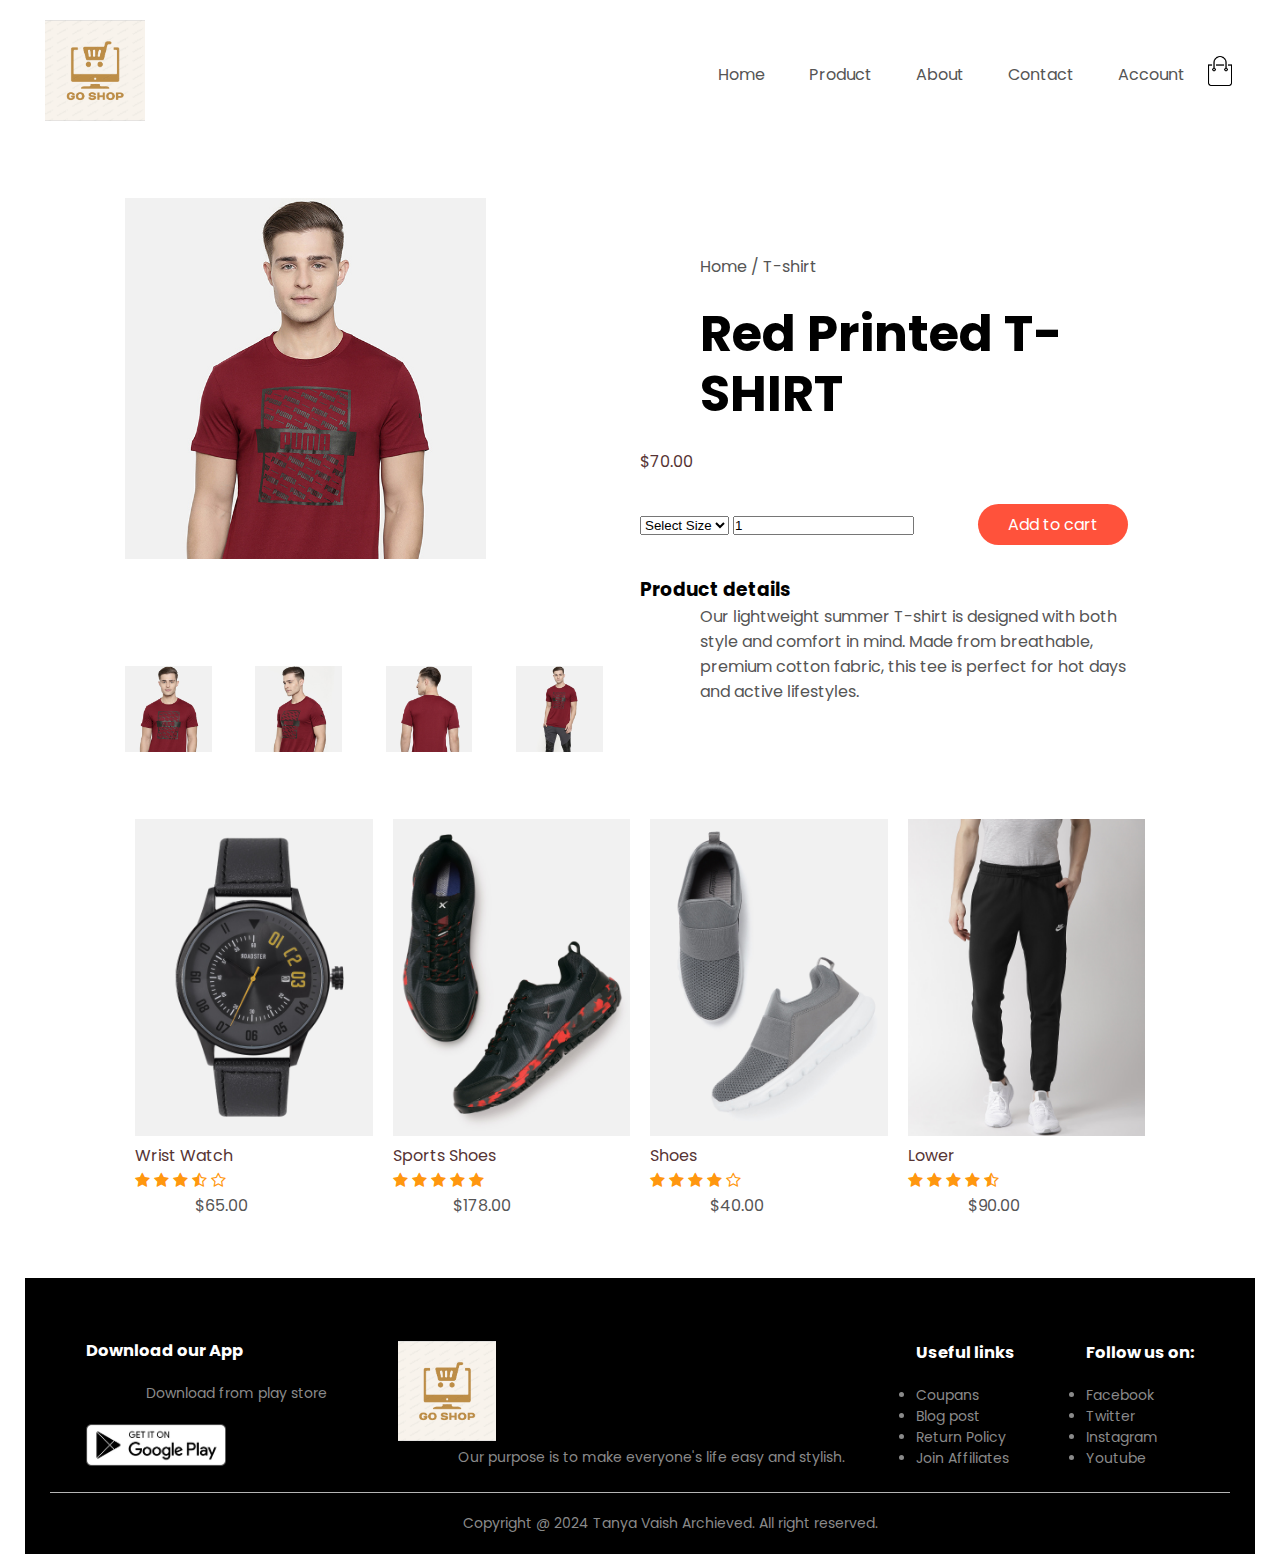
<file: products_details.html>
<!DOCTYPE html>
<html lang="en">
<head>
    <meta charset="UTF-8">
    <meta name="viewport" content="width=device-width, initial-scale=1.0">
    <title>Products Details page - GO SHOP </title>
    <link rel="stylesheet" href="./styles.css"/>
    <!--For adding diff. font styles-->
    <link rel="preconnect" href="https://fonts.googleapis.com">  
    <link rel="preconnect" href="https://fonts.gstatic.com" crossorigin>
    <link href="https://fonts.googleapis.com/css2?family=Poppins:wght@300;400;500;600;700&display=swap" rel="stylesheet">
    <!--Website used: "font awesome 4 cdn"-->
    <link rel="stylesheet" href="https://cdnjs.cloudflare.com/ajax/libs/font-awesome/4.7.0/css/font-awesome.min.css">
</head>
<body>
    <!--Header Section-->
    <div class="container">
        <div class="navbar">
            <div class="logo">
                <a href="./index.html"><img src="./assets/images/logo.png" width="100px" /></a>      <!--Image of logo of website-->
            </div>
            <nav>
                <ul>       <!--adding links to other linked webpages-->
                    <li><a href="./index.html">Home</a></li>
                    <li><a href="./products.html">Product</a></li> 
                    <li><a href="./about.html">About</a></li>
                    <li><a href="./contact.html">Contact</a></li>
                    <li><a href="./account.html">Account</a></li>
                </ul>
            </nav>
            <a href="./cart.html"><img src="./assets/images/cart.png " width="30px" height="30px"></a>
        </div>

        <!--Products Details-->
        <div class="small-container">
            <div class="row">
                <div class="col2">
                    <img src="./assets/images/gallery-1.jpg " width="100%" id="product-img">
                    <!--Grouping Multiple images-->
                    <div class="small-img-row">
                        <div class="small-img-col">
                            <img src="./assets/images/gallery-1.jpg" width="100%" class="small-img">
                        </div>
                        <div class="small-img-col">
                            <img src="./assets/images/gallery-2.jpg" width="100%" class="small-img">
                        </div>
                        <div class="small-img-col">
                            <img src="./assets/images/gallery-3.jpg" width="100%" class="small-img">
                        </div>
                        <div class="small-img-col">
                            <img src="./assets/images/gallery-4.jpg" width="100%" class="small-img">
                        </div>
                    </div>
                </div>
                <div class="col2">
                    <p>Home / T-shirt</p>
                    <h1>Red Printed T-SHIRT</h1>
                    <h4>$70.00</h4>
                    <select>
                        <option>Select Size</option>
                        <option>XXL</option>
                        <option>XL</option>
                        <option>Large</option>
                        <option>Medium</option>
                        <option>Small</option>
                    </select>
                    <input type="number" value="1">
                    <a href="" class="button">Add to cart</a>
                    <h3>Product details</h3>
                    <p>Our lightweight summer T-shirt is designed with both style and comfort in mind. Made from breathable, premium cotton fabric, this tee is perfect for hot days and active lifestyles.</p>
                </div>
            </div>
        </div>

    <div class="small-container">
        <div class="row">
            <div class="col4">
                <img src="./assets/images/product-9.jpg">
                <h4>Wrist Watch</h4>
                <div class="rating">
                    <i class="fa fa-star" ></i>
                    <i class="fa fa-star" ></i>
                    <i class="fa fa-star" ></i>                <!--font awesome icons ,Website used:"cdnjs.com"-->
                    <i class="fa fa-star-half-o" ></i>
                    <i class="fa fa-star-o" ></i>
                </div>
                <p>$65.00</p>
            </div>
            <div class="col4">
                <img src="./assets/images/product-10.jpg">
                <h4>Sports Shoes</h4>
                <div class="rating">
                    <i class="fa fa-star" ></i>
                    <i class="fa fa-star" ></i>
                    <i class="fa fa-star" ></i>                <!--font awesome icons ,Website used:"cdnjs.com"-->
                    <i class="fa fa-star" ></i>
                    <i class="fa fa-star" ></i>
                </div>
                <p>$178.00</p>
            </div>
            <div class="col4">
                <img src="./assets/images/product-11.jpg">
                <h4>Shoes</h4>
                <div class="rating">
                    <i class="fa fa-star" ></i>
                    <i class="fa fa-star" ></i>
                    <i class="fa fa-star" ></i>                <!--font awesome icons ,Website used:"cdnjs.com"-->
                    <i class="fa fa-star" ></i>
                    <i class="fa fa-star-o" ></i>
                </div>
                <p>$40.00</p>
            </div>
            <div class="col4">
                <img src="./assets/images/product-12.jpg">
                <h4>Lower</h4>
                <div class="rating">
                    <i class="fa fa-star" ></i>
                    <i class="fa fa-star" ></i>
                    <i class="fa fa-star" ></i>                <!--font awesome icons ,Website used:"cdnjs.com"-->
                    <i class="fa fa-star" ></i>
                    <i class="fa fa-star-half-o" ></i>
                </div>
                <p>$90.00</p>
            </div>
        </div>
    </div>

    <!--Footer Section-->
    <div class="footer">
        <div class="container">
            <div class="row">
                <div class="footer-col1">
                    <h3>Download our App</h3>
                    <p>Download from play store</p>
                    <div class="app-logo">
                        <img src="./assets/images/play-store.png" >
                    </div>
                </div>
                <div class="footer-col-2">
                    <img src="./assets/images/logo.png" class="kuch-bhi">
                    <p>Our purpose is to make everyone's life easy and stylish.</p>
                </div>
                <div class="footer-col-3">
                    <h3>Useful links</h3>
                    <ul>
                        <li>Coupans</li>
                        <li>Blog post</li>
                        <li>Return Policy</li>
                        <li>Join Affiliates</li>
                    </ul>
                </div>
                <div class="footer-col-4">
                    <h3>Follow us on:</h3>
                    <ul>
                        <li>Facebook</li>
                        <li>Twitter</li>
                        <li>Instagram</li>
                        <li>Youtube</li>
                    </ul>
                </div>
            </div>
            <hr>
            <p class="copyright">Copyright @ 2024 Tanya Vaish Archieved. All right reserved.</p>
        </div>
    </div>
</body>
</html>
</file>
<file: styles.css>
*{
    margin: 0;
    padding:0;
    box-sizing:border-box;
}
body{
    font-family: "Poppins", sans-serif;
}
.navbar{
    display: flex;
    align-items: center;
    padding:20px;
}
nav{
    flex: 1;
    text-align:right;
}
nav ul{
    display: inline-block;
    list-style-type:none;
}
nav ul li{
    display: inline-block;
    margin:20px;
}
a{
    text-decoration: none;                 /*for removing underline in links*/
    color:#555;
}
p{
    color:#555;
    margin-left: 60px;
}
.container{            /*for equal alignment from both sides*/
    max-width: 1300px;
    margin: auto;
    padding-left: 25px;
    padding-right: 25px;
}
.row{
    display: flex;
    align-items: center;
    flex-wrap: wrap;
    justify-content: space-around;
}                                                          /* for adjusting cover image*/
.col2{
    flex-basis: 50%;
    min-width: 300px;
}
.col2 img{
    max-width: 70%;
    padding:50px 0;
}
.col2 h1{
    font-size: 50px;
    line-height: 60px;
    margin:25px 0;
    margin-left: 60px;
}
.button{
    display: inline-block;
    background: #ff523b;
    color:#fff;
    padding:8px 30px;
    margin:30px 0;
    border-radius: 30px;
    margin-left: 60px;
    transition: background 0.5s;
}
.button:hover{
    background: #563434;
}
.header{
    background: radial-gradient(circle, #e0f7fa, #80deea);
}
.header .row{
    margin-top: 120px;
}
/* for categories section*/
.categories{
    margin:70px 0;
}
.col3{
    flex-basis: 30%;
    min-width: 250px;
    margin-bottom: 30px;
}
.col3 img{
    width:100%;
}
.small-container{
    max-width:1080px;
    margin:auto;
    padding-left: 25px;
    padding-right: 25px;
}
.col4{
    flex-basis: 25%;
    padding:10px;
    min-width:200px;
    margin-bottom:50px;
    transition: transform 0.5s;
}
.col4 img{
    width:100%;
}
.title{
    text-align: center;
    margin:0 auto 80px;
    position:relative;
    line-height: 60px;
    color:#555;
}
.title::after{     /*for adding a line or bar after the desired div with class title*/  
    content:'';
    background: #ff523b;
    width:80px;height: 5px;
    border-radius: 5px;
    position: absolute;
    bottom: 0;
    left:50%;
    transform: translateX(-50%);    /* pseudo-element back by 50% , effectively centering it horizontally beneath the title.*/
}
h4{
    font-weight: normal;
    color:#563434;
}
.rating .fa{                        /*Adding color to stars*/
    color:rgba(255, 145, 0, 0.942);
}
.col4:hover{                             /* for creating hover effect on product images */
    transform: translateY(-5px);
}
.offer{
    background: radial-gradient(circle, #e0f7fa, #80deea);
    margin-top:80px;
    padding:30px 0;
}
.col2 .offer-img{          /* For reducing size of watch image in offer section*/
    padding:50px;
}

/* Testimonial Section */
.testimonial{
    padding-top: 100px;
}
.testimonial .col3{
    text-align: center;
    padding: 40px 20px;
    box-shadow: 0 0 20px 0px rgb(90, 89, 89);
    cursor: pointer;
    transition: transform 0.5s;
}
.testimonial .col3:hover{
    transform: translateY(-10px);
}
.fa .fa-fa-quote-left{                    /* Changing colors of stars*/
    font-size: 34px;
    color:#ff523b;
}
/* Brands Section*/
.brands{
    margin: 100px auto;
}
.col5{
    width:160px;
}
.col5 img{
    width:100%;
    cursor: pointer;
}
/* Footer Section*/
.footer{
    background:#000;
    color:#8a8a8a;
    font-size: 14px;
    padding: 60px 0 20px;
}
.footer p{
    color:#8a8a8a
}
.footer h3{
    color:#fff;
    margin-bottom: 20px;
}
.app-logo{
    margin-top: 20px;
}
.app-logo img{
    width:140px;
}
.footer hr{
    border: none;
    background: #b5b5b5;
    height:1px;
    margin:20px 0;
}
.copyright{
    text-align: center;
}

/* Products Page */
.page-button{
    margin: 0 auto 80px;
}
.page-button span{
    display: inline-block;
    border:1px solid #ff523b;
    margin-left: 10px;
    width: 40px;
    height: 40px;
    text-align: center;
    line-height: 40px;
    cursor: pointer;
}
.page-button span:hover{
    background: #ff523b;
    color:#fff;
}

/*Product details*/
.small-img-row{
    display: flex;
    justify-content: space-between;
}
.small-img-col{
    flex-basis: 24%;
    cursor: pointer;
}

/*Cart Details*/
.cart-page{
    margin:80px auto;
}
table{
    width:100%;
    border-collapse: collapse;
}
.cart-info{
    display: flex;
    flex-wrap: wrap;
}
th{
    text-align: left;
    padding: 5px;
    color:#fff;
    background: #ff523b;
    font-weight:normal;
}
td{
    padding:10px 5px;
}
td input{
    width:40px;
    height:30px;
    padding: 5px;
}
td a{
    color:#ff523b;
    font-size: 12px;
}
td img{
    width:80px;
    height: 80px;
    margin-right: 10px;
}
.total-price{
    display: flex;
    justify-content: flex-end;
}
.total-price table{
    border-top: 3px solid #ff523b;
    width:100%;
    max-width: 350px;
}

/*Accounts Page*/
.account-page{
    padding:50px 0;
    background: radial-gradient(circle, #e0f7fa, #80deea);
}
.form-container{
    background: #fff;
    width:300px;
    height:400px;
    position: relative;
    text-align: center;
    padding:20px 0;
    margin:auto;
    box-shadow: 0 0 20px 0px rgba(0,0,0,0.1);
}
#Indicator{
    width:100px;
    border: none;
    background: #ff523b;
    height:3px;
    margin-top: 8px;
    transform: translateX(100px);
}

/* Changing size of logo */
.kuch-bhi{
    height:100px;
}
</file>
